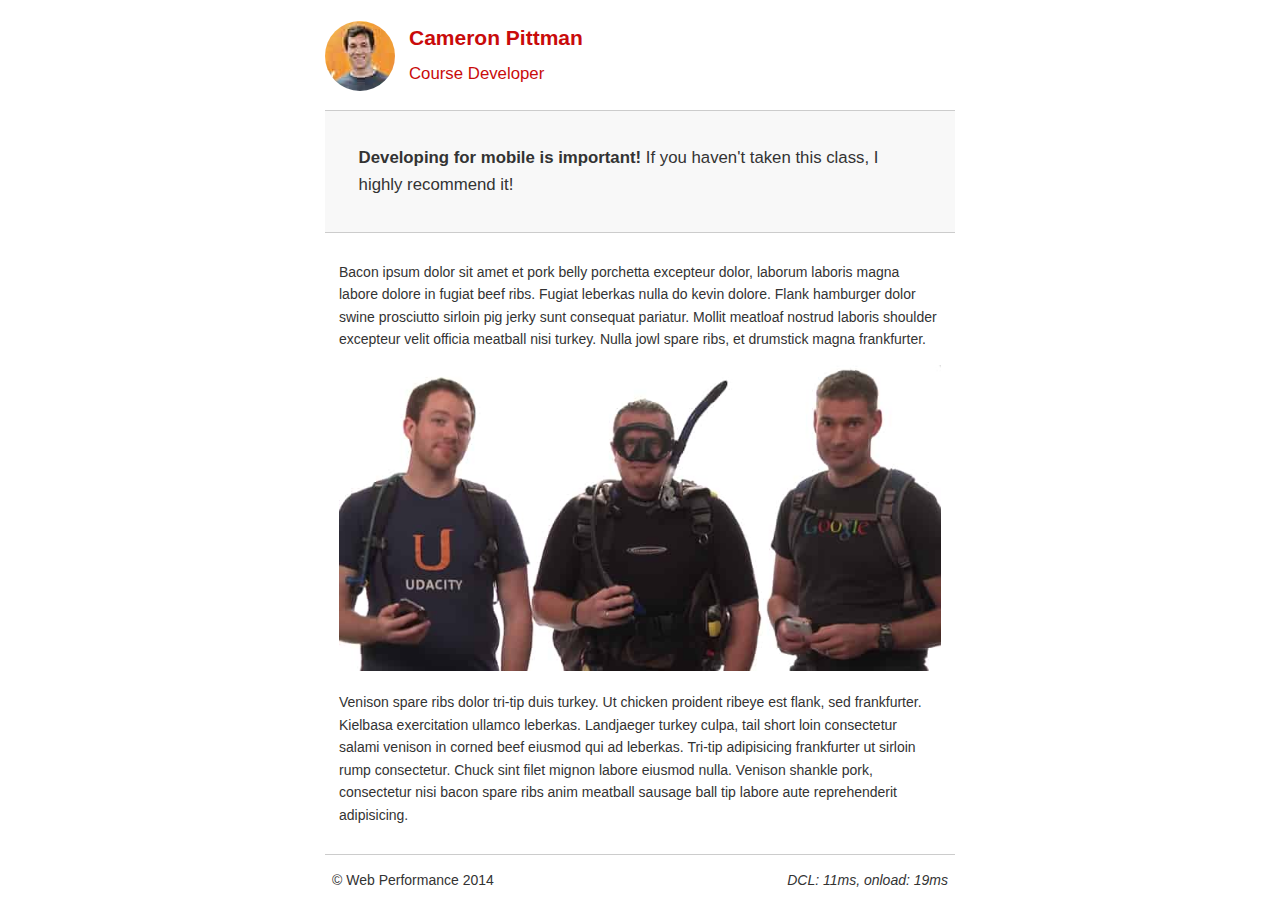
<file: project-mobile.html>
<!DOCTYPE html>
<html lang="en">
  <head>
    <meta charset="utf-8">
    <meta name="viewport" content="width=device-width, initial-scale=1">
    <meta name="description" content=" FILL ME IN ">
    <meta name="author" content=" FILL ME IN ">
    <title>Cameron Pitman: Portfolio</title>

    <!-- Hmm, what is the impact of web fonts on speed? Measure it... -->
    <!-- <link href="//fonts.googleapis.com/css?family=Open+Sans:400,700" rel="stylesheet"> -->

    <link href="css/style.css" rel="stylesheet">
    <link href="css/print.css" rel="stylesheet">

    <script>
      (function(w,g){w['GoogleAnalyticsObject']=g;
      w[g]=w[g]||function(){(w[g].q=w[g].q||[]).push(arguments)};w[g].l=1*new Date();})(window,'ga');

      // Optional TODO: replace with your Google Analytics profile ID.
      ga('create', 'UA-XXXX-Y');
      ga('send', 'pageview');
    </script>
    <script src="http://www.google-analytics.com/analytics.js"></script>
    <script async src="js/perfmatters.js"></script>
  </head>

  <body>
    <header>
      <a href="/"><img src="img/profilepic.jpg"></a>
      <p>Cameron Pittman<br><span>Course Developer</span></p>
    </header>

    <div class="container">
      <div class="hero">
        <strong>Developing for mobile is important!</strong> If you haven't taken this class, I highly recommend it!
      </div>

      <div class="content">

        <p>Bacon ipsum dolor sit amet et pork belly porchetta excepteur dolor, laborum laboris magna labore dolore in fugiat beef ribs. Fugiat leberkas nulla do kevin dolore. Flank hamburger dolor swine prosciutto sirloin pig jerky sunt consequat pariatur. Mollit meatloaf nostrud laboris shoulder excepteur velit officia meatball nisi turkey. Nulla jowl spare ribs, et drumstick magna frankfurter.</p>

        <img src="img/mobilewebdev.jpg">

        <p>Venison spare ribs dolor tri-tip duis turkey. Ut chicken proident ribeye est flank, sed frankfurter. Kielbasa exercitation ullamco leberkas. Landjaeger turkey culpa, tail short loin consectetur salami venison in corned beef eiusmod qui ad leberkas. Tri-tip adipisicing frankfurter ut sirloin rump consectetur. Chuck sint filet mignon labore eiusmod nulla. Venison shankle pork, consectetur nisi bacon spare ribs anim meatball sausage ball tip labore aute reprehenderit adipisicing.</p>

    </div>

    <footer>
      <p>&copy; Web Performance 2014 <span id="crp-stats"></span></p>
    </footer>
  </body>
</html>
</file>
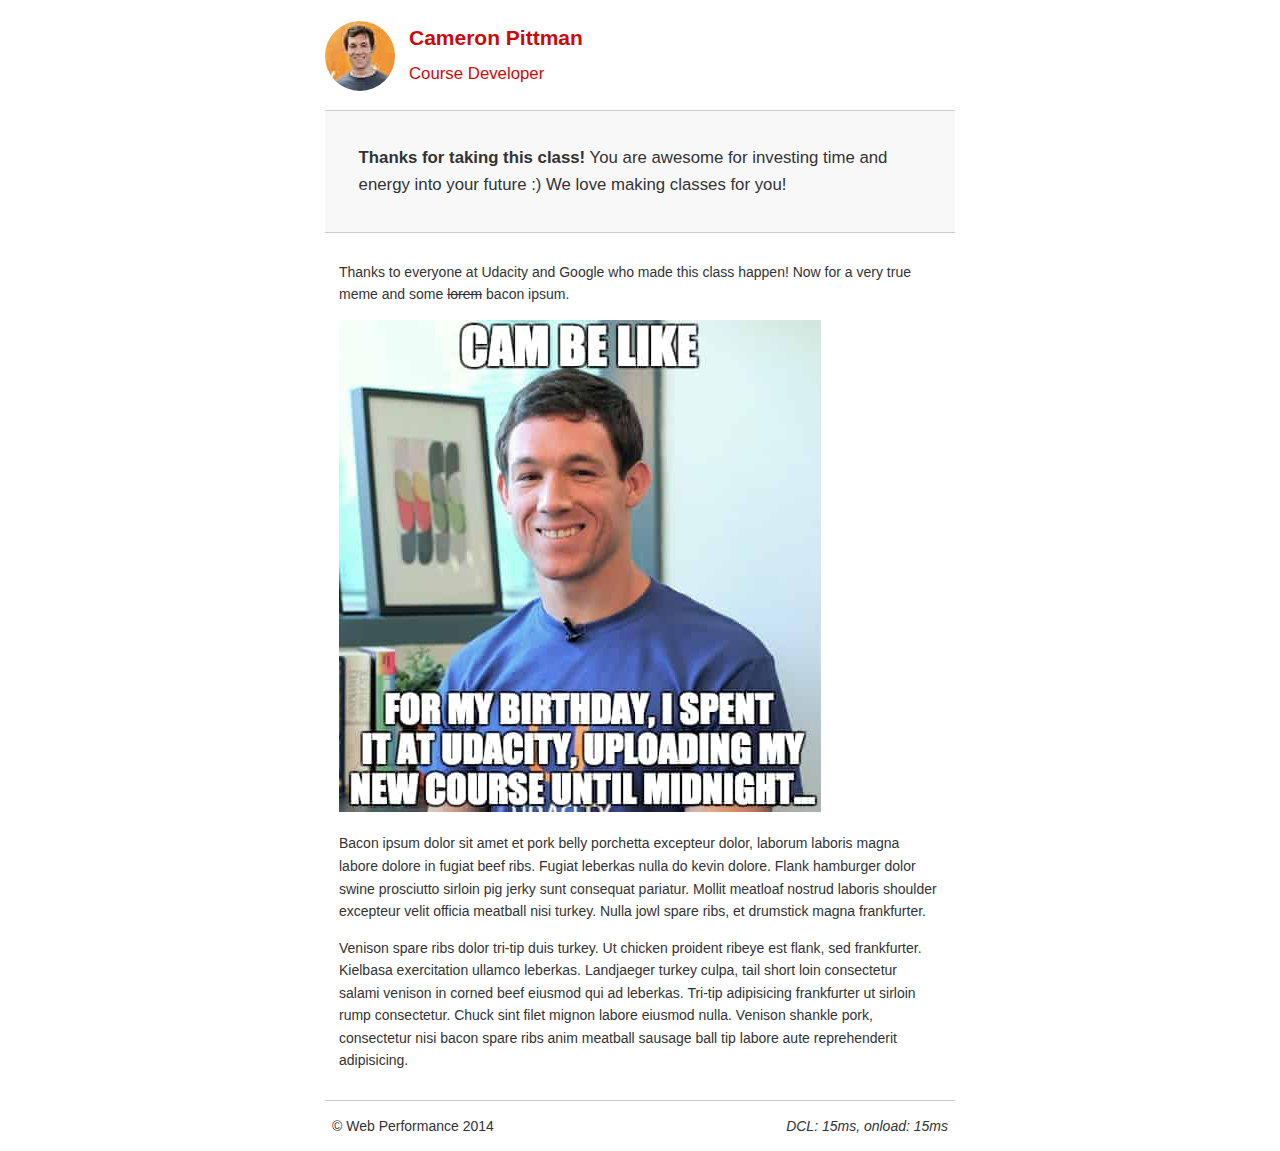
<file: project-webperf.html>
<!DOCTYPE html>
<html lang="en">
  <head>
    <meta charset="utf-8">
    <meta name="viewport" content="width=device-width, initial-scale=1">
    <meta name="description" content=" FILL ME IN ">
    <meta name="author" content=" FILL ME IN ">
    <title>Cameron Pitman: Portfolio</title>

    <!-- Hmm, what is the impact of web fonts on speed? Measure it... -->
    <!-- <link href="//fonts.googleapis.com/css?family=Open+Sans:400,700" rel="stylesheet"> -->

    <link href="css/style.css" rel="stylesheet">
    <link href="css/print.css" rel="stylesheet">

    <script>
      (function(w,g){w['GoogleAnalyticsObject']=g;
      w[g]=w[g]||function(){(w[g].q=w[g].q||[]).push(arguments)};w[g].l=1*new Date();})(window,'ga');

      // Optional TODO: replace with your Google Analytics profile ID.
      ga('create', 'UA-XXXX-Y');
      ga('send', 'pageview');
    </script>
    <script src="http://www.google-analytics.com/analytics.js"></script>
    <script async src="js/perfmatters.js"></script>
  </head>

  <body>
    <header>
      <a href="/"><img src="img/profilepic.jpg"></a>
      <p>Cameron Pittman<br><span>Course Developer</span></p>
    </header>

    <div class="container">
      <div class="hero">
        <strong>Thanks for taking this class!</strong> You are awesome for investing time and energy into your future :) We love making classes for you!
      </div>

      <div class="content">

        <p>Thanks to everyone at Udacity and Google who made this class happen! Now for a very true meme and some <strike>lorem</strike> bacon ipsum.</p>

        <img src="img/cam_be_like.jpg">

        <p>Bacon ipsum dolor sit amet et pork belly porchetta excepteur dolor, laborum laboris magna labore dolore in fugiat beef ribs. Fugiat leberkas nulla do kevin dolore. Flank hamburger dolor swine prosciutto sirloin pig jerky sunt consequat pariatur. Mollit meatloaf nostrud laboris shoulder excepteur velit officia meatball nisi turkey. Nulla jowl spare ribs, et drumstick magna frankfurter.</p>

        <p>Venison spare ribs dolor tri-tip duis turkey. Ut chicken proident ribeye est flank, sed frankfurter. Kielbasa exercitation ullamco leberkas. Landjaeger turkey culpa, tail short loin consectetur salami venison in corned beef eiusmod qui ad leberkas. Tri-tip adipisicing frankfurter ut sirloin rump consectetur. Chuck sint filet mignon labore eiusmod nulla. Venison shankle pork, consectetur nisi bacon spare ribs anim meatball sausage ball tip labore aute reprehenderit adipisicing.</p>

    </div>

    <footer>
      <p>&copy; Web Performance 2014 <span id="crp-stats"></span></p>
    </footer>
  </body>
</html>
</file>
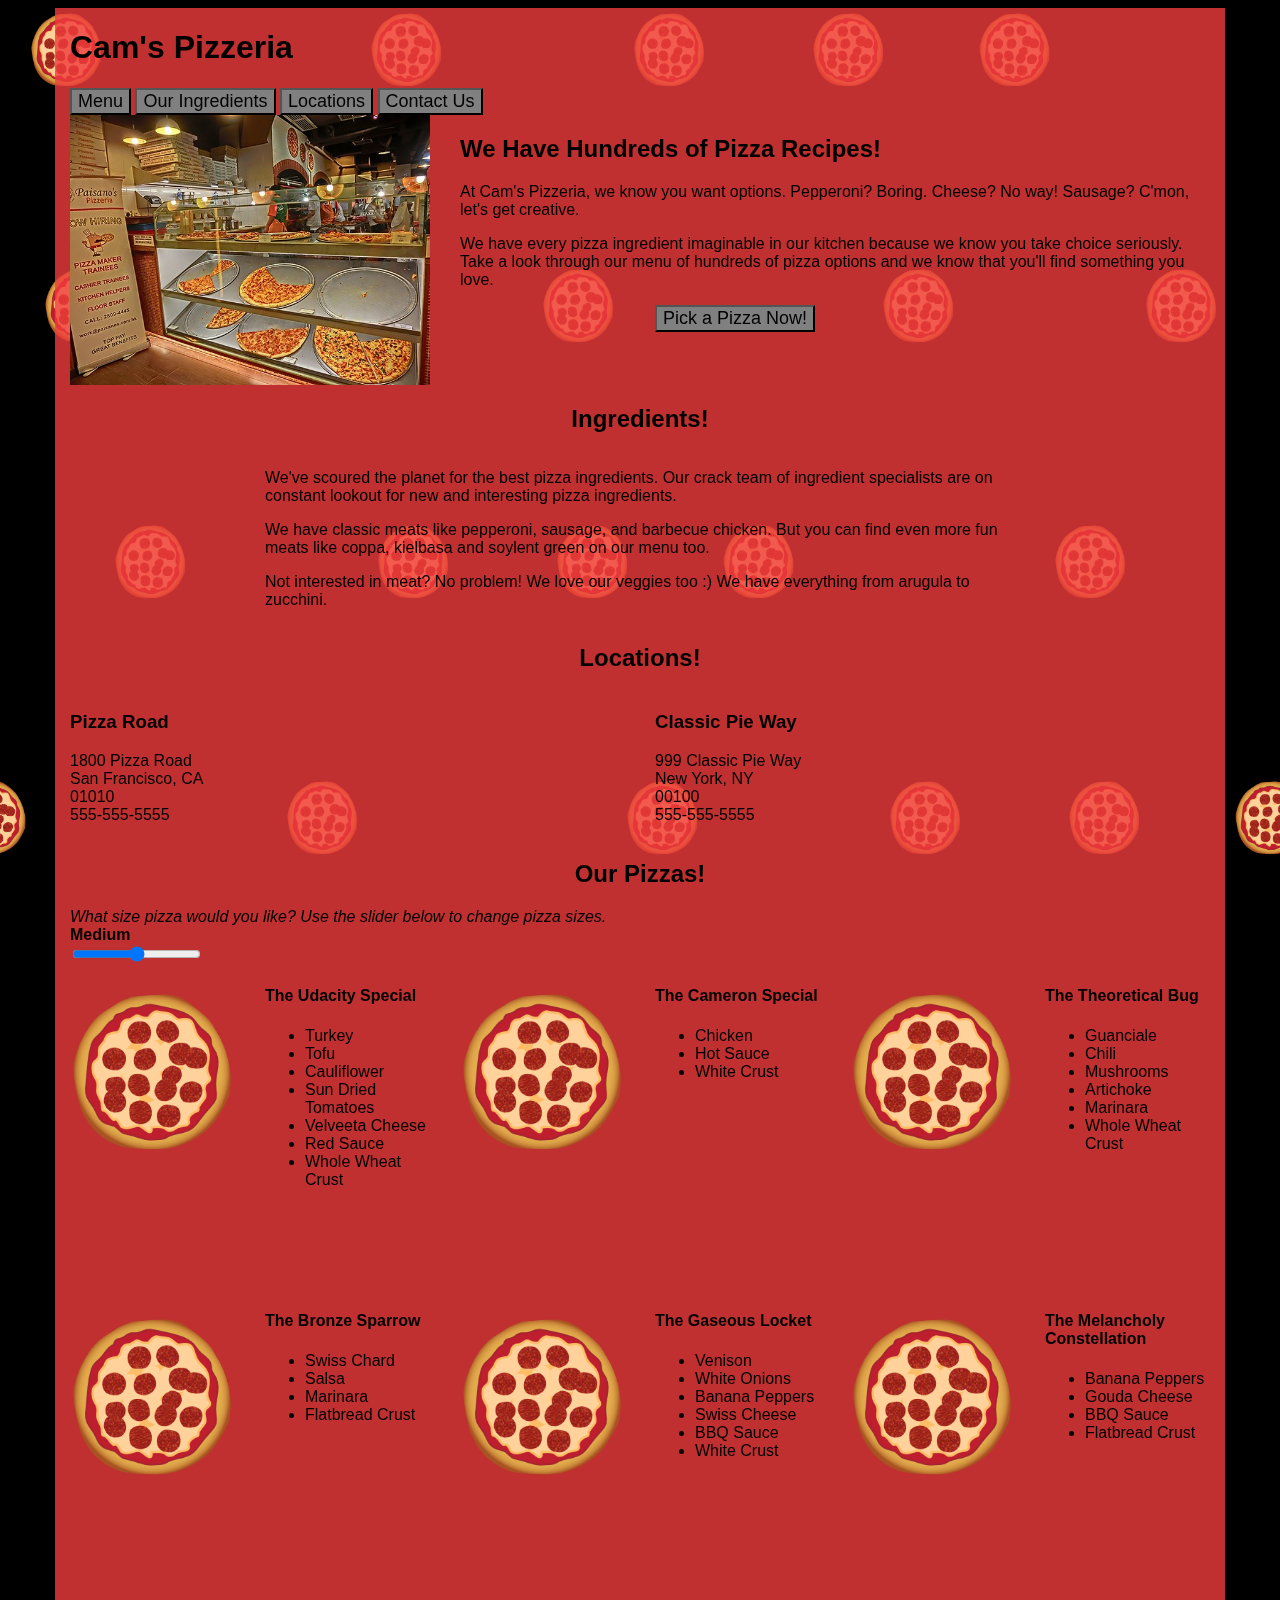
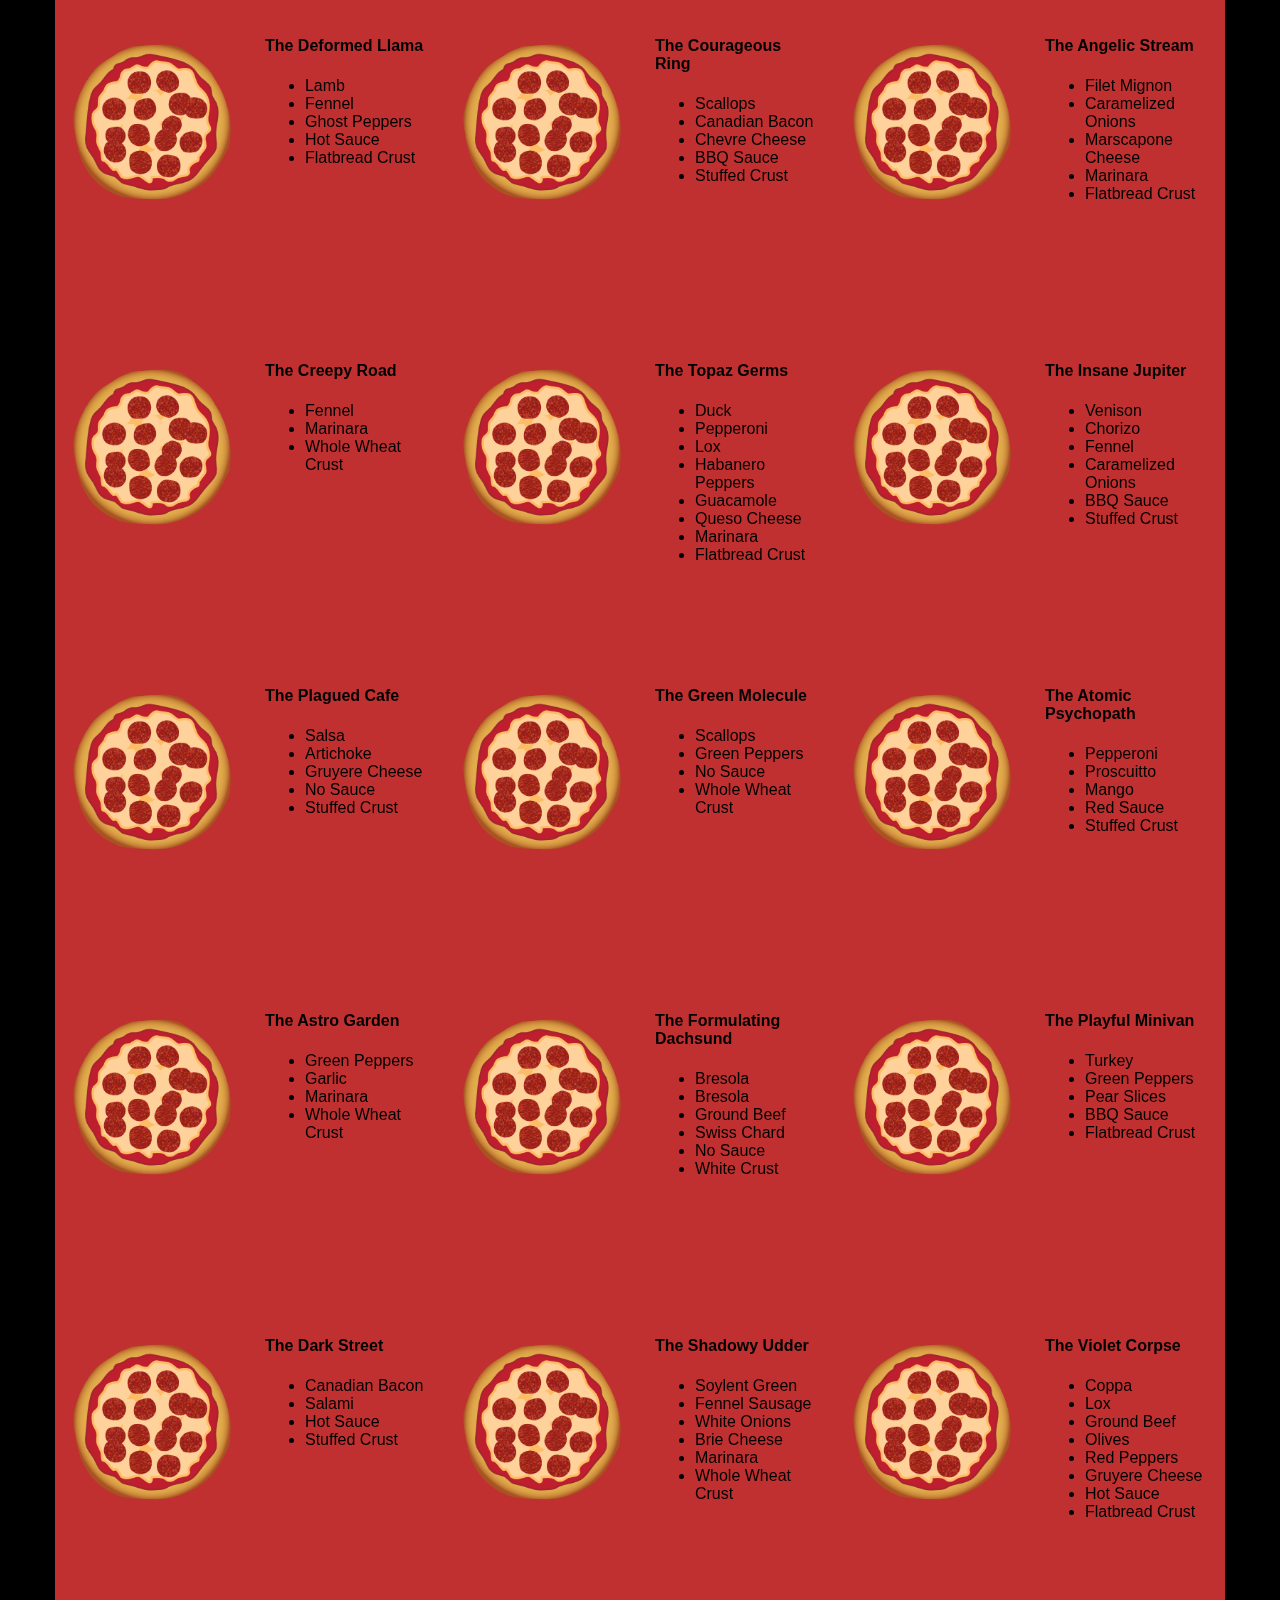
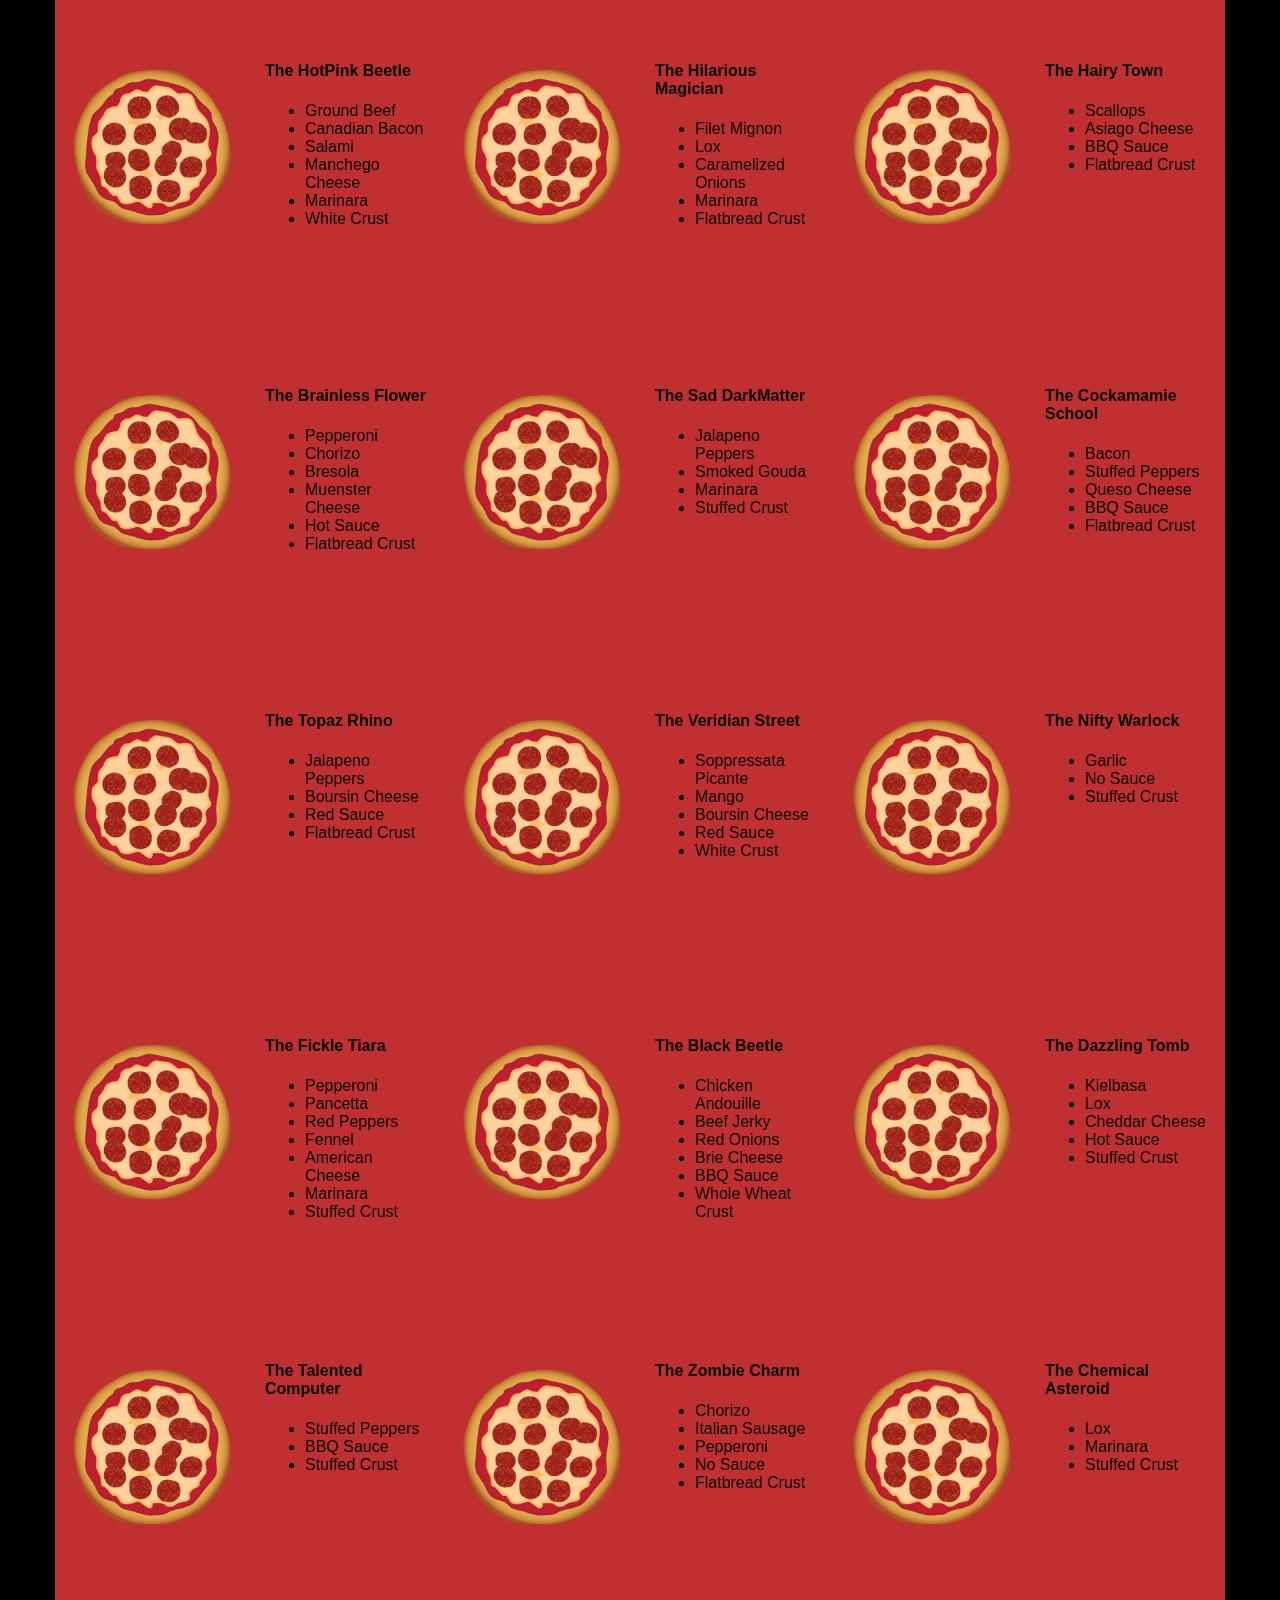
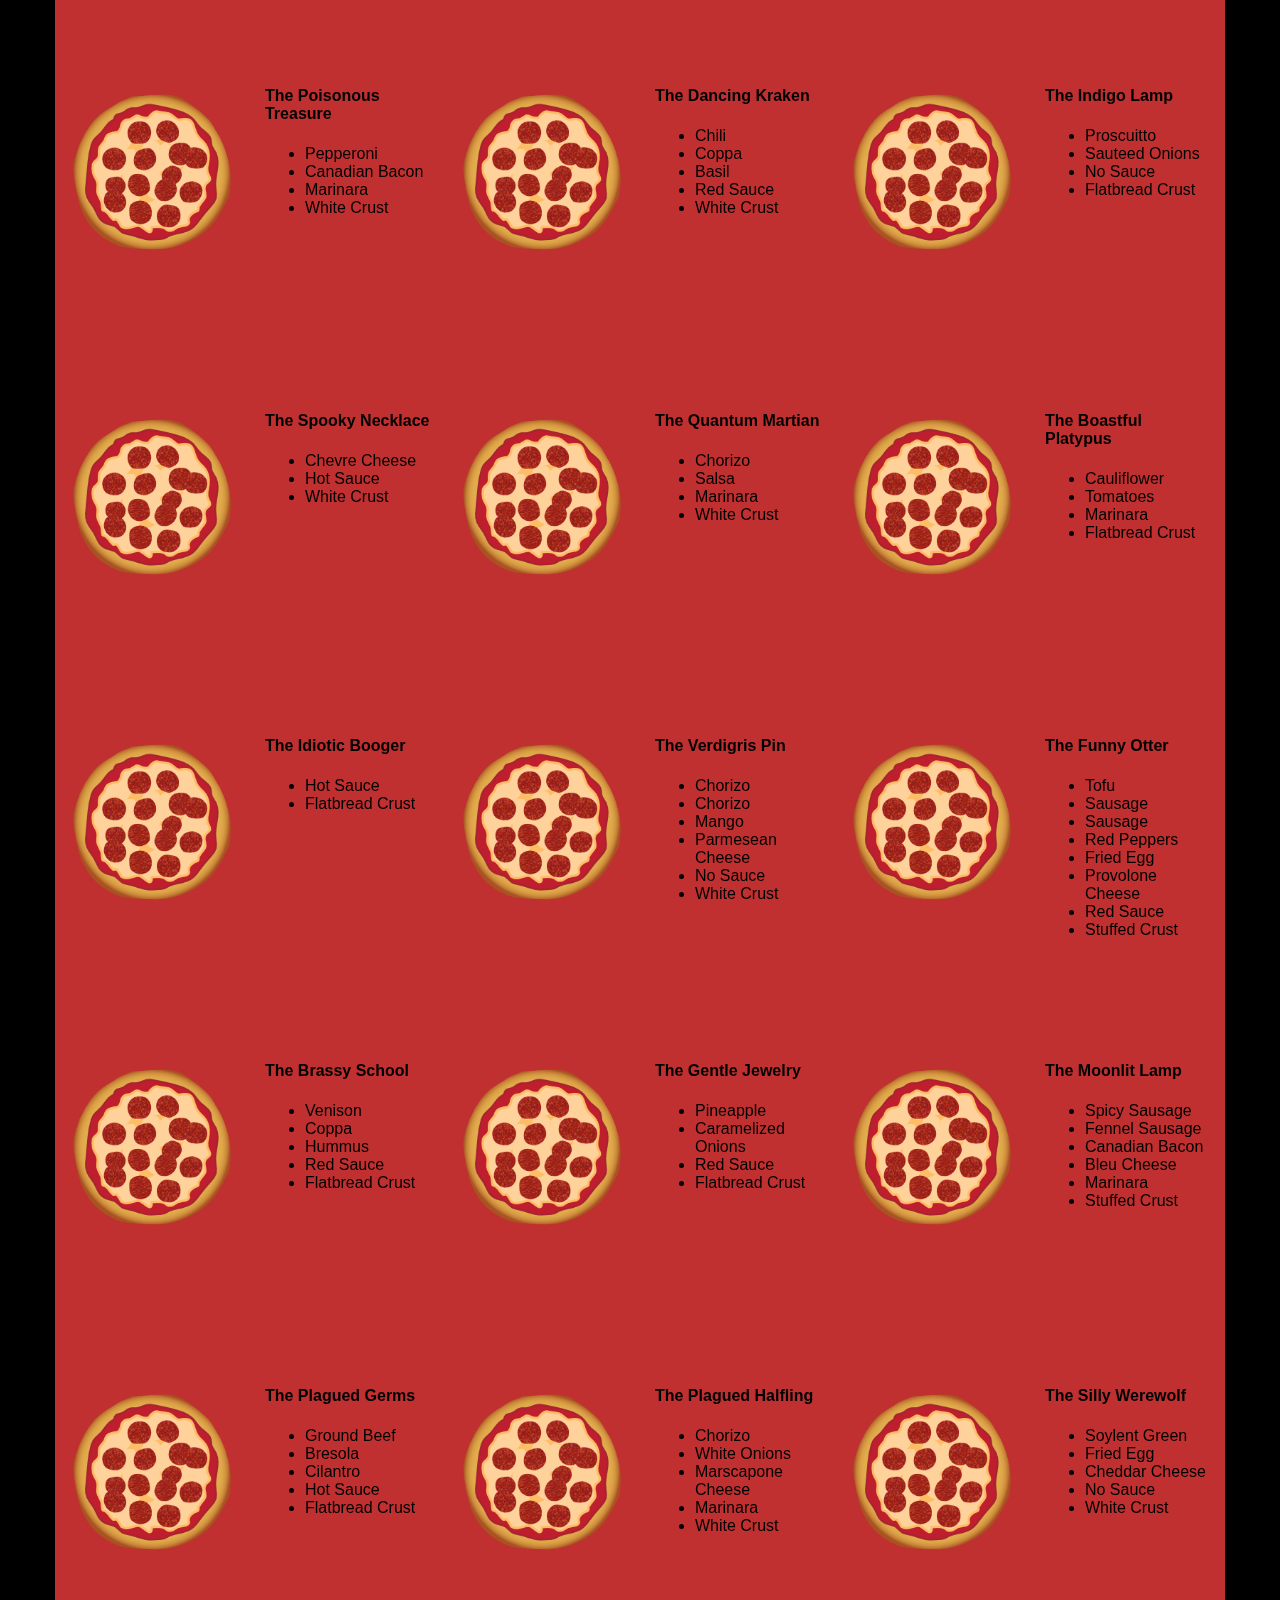
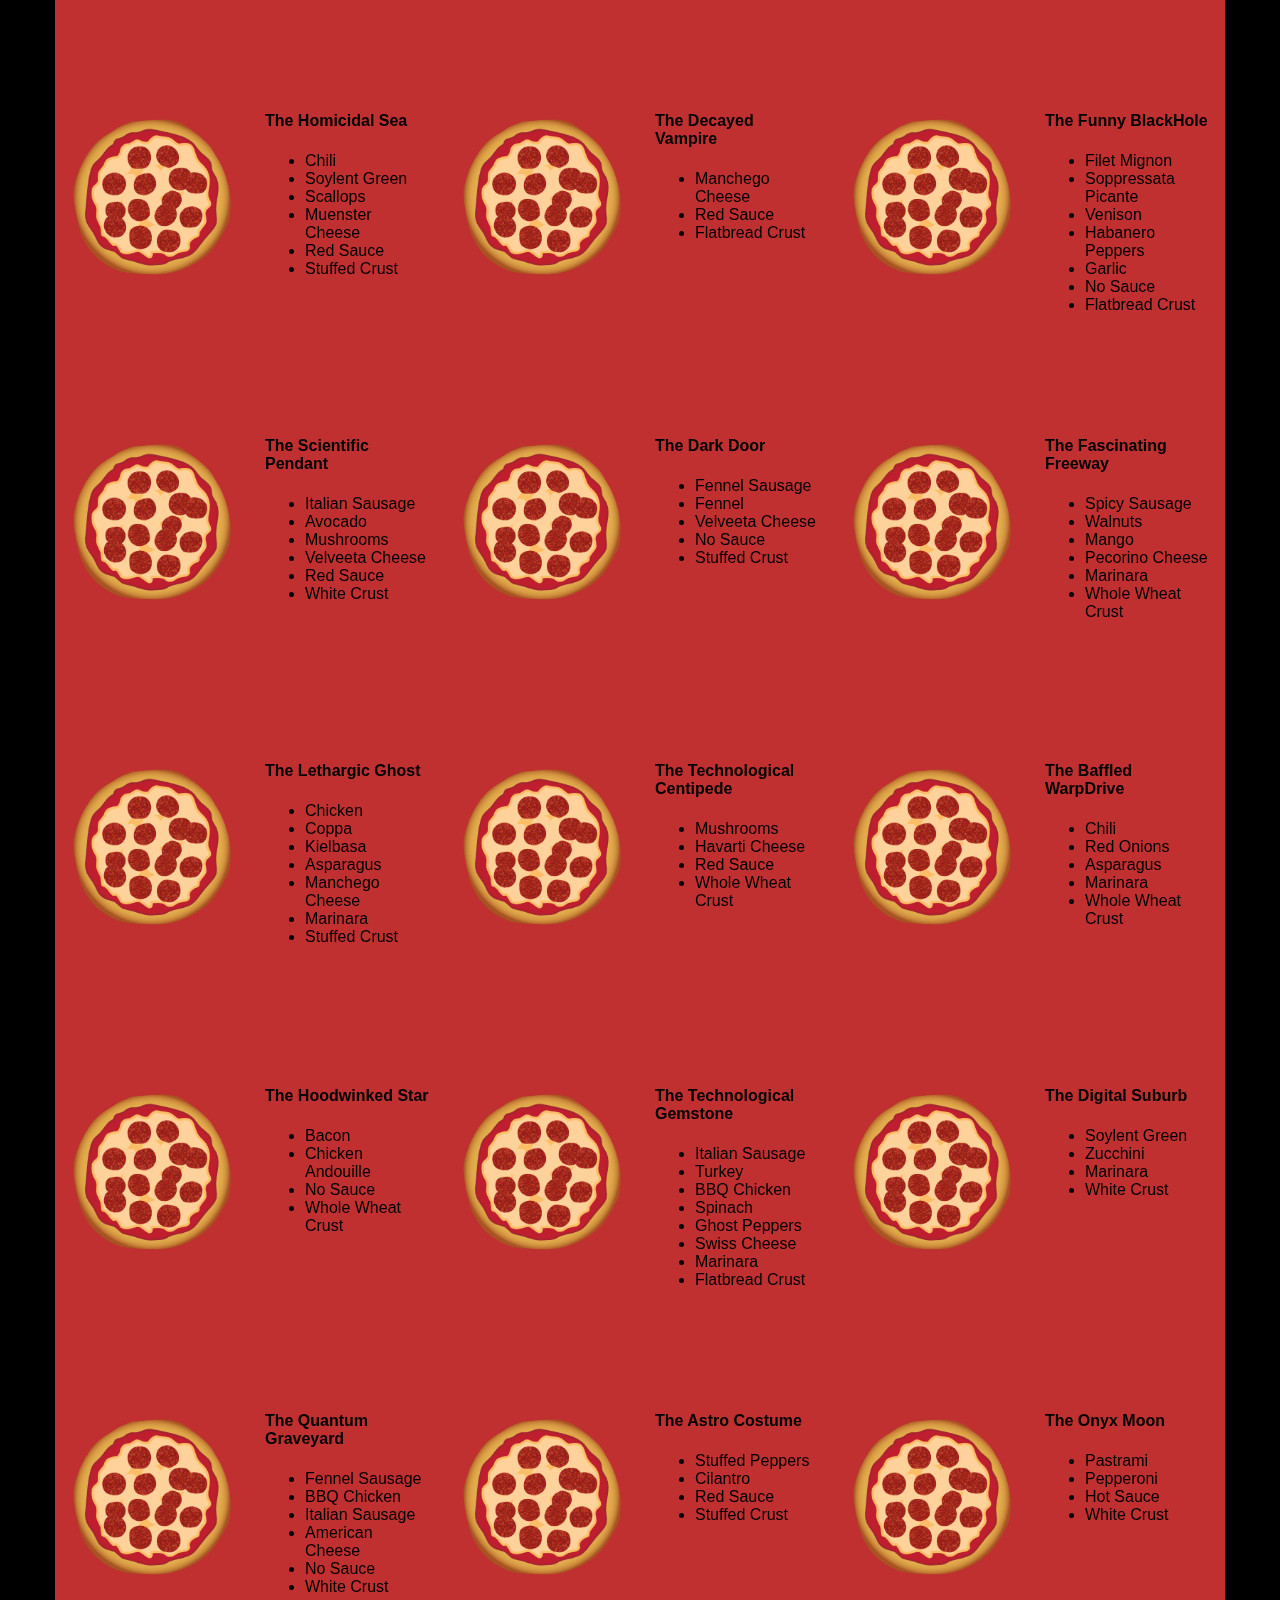
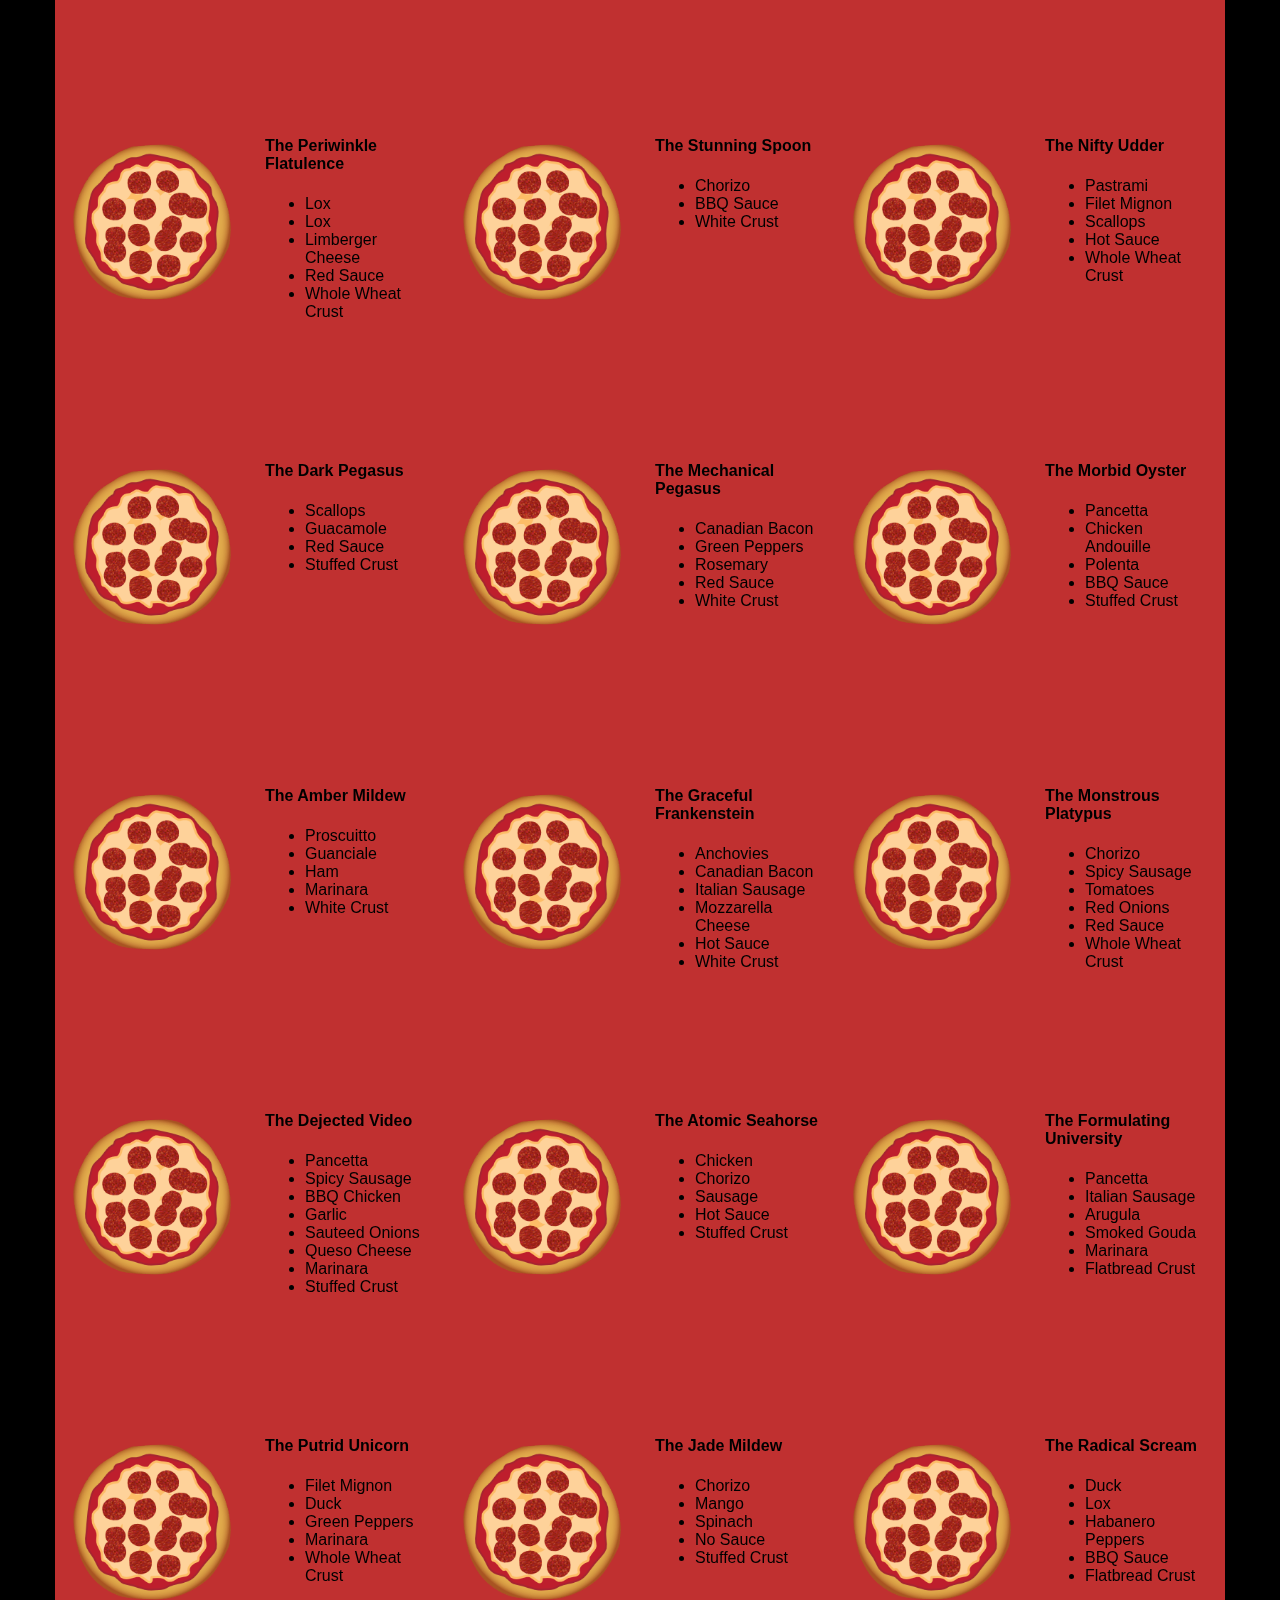
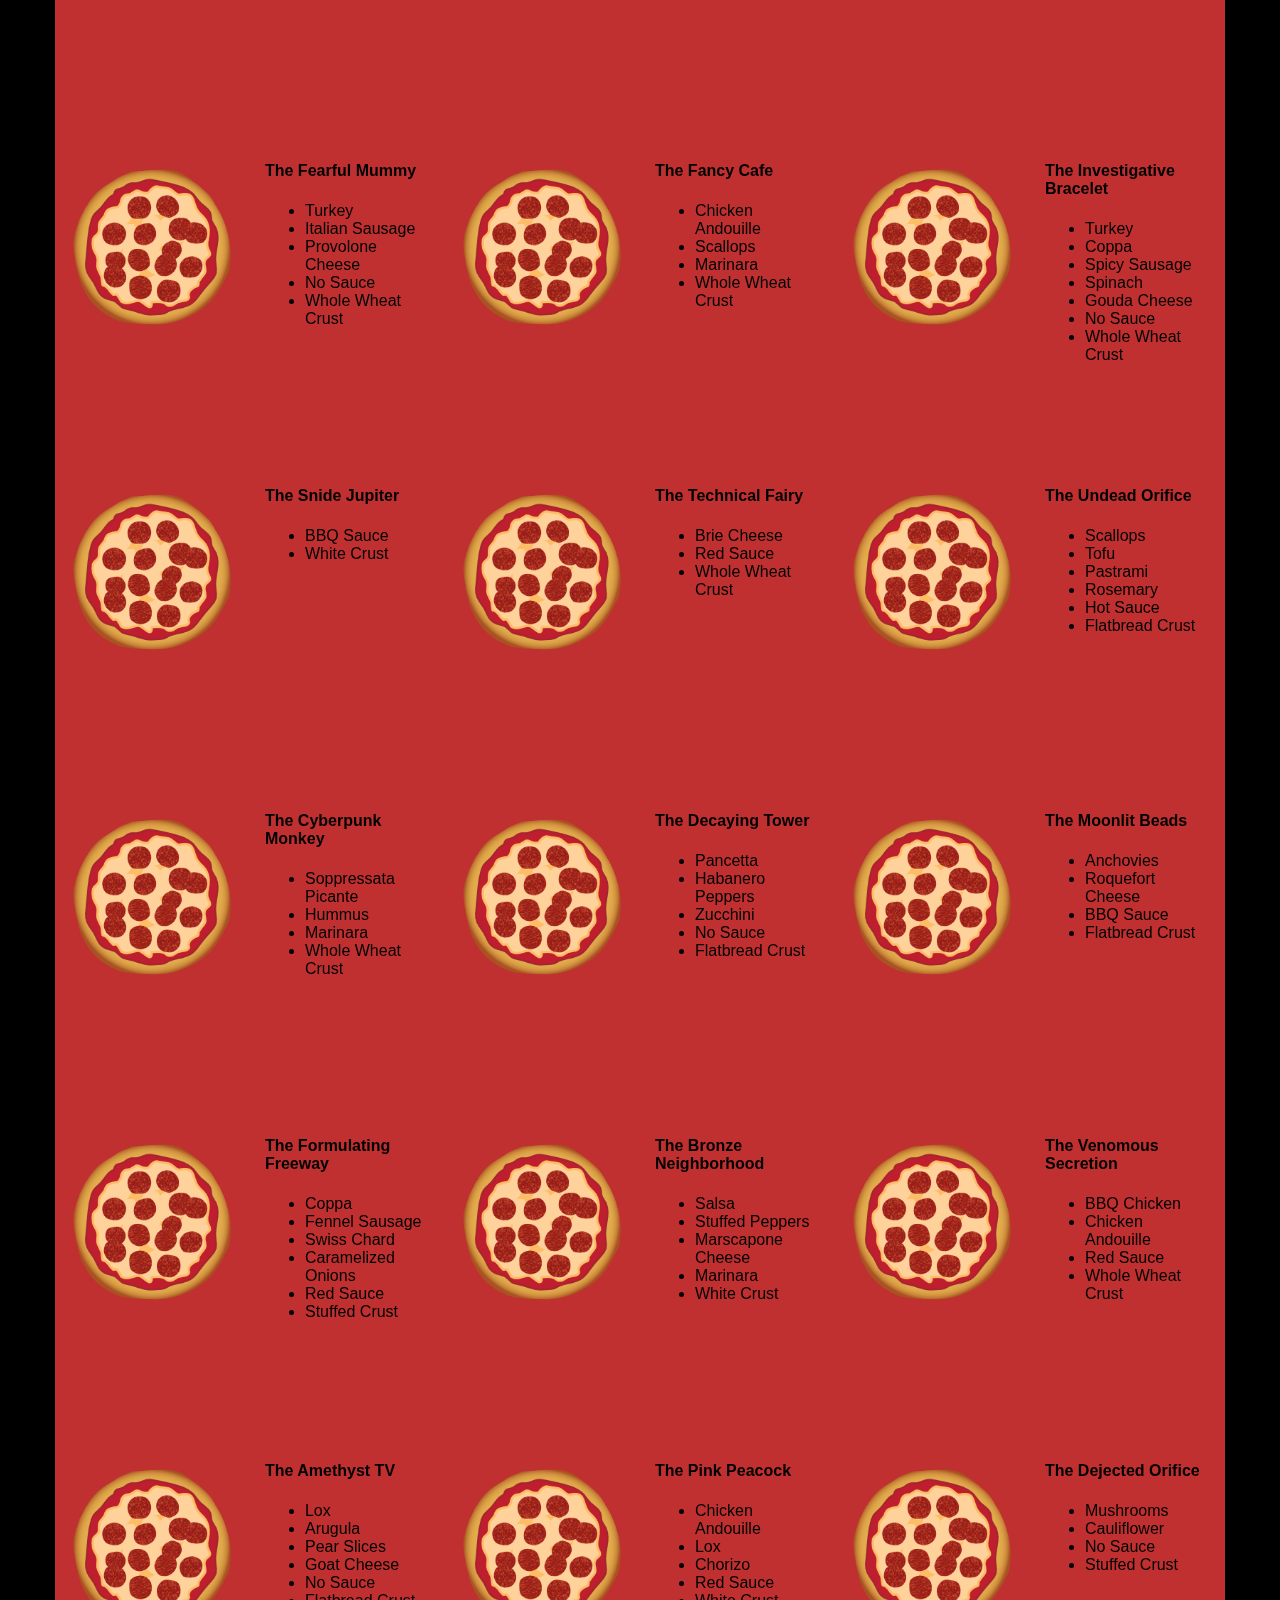
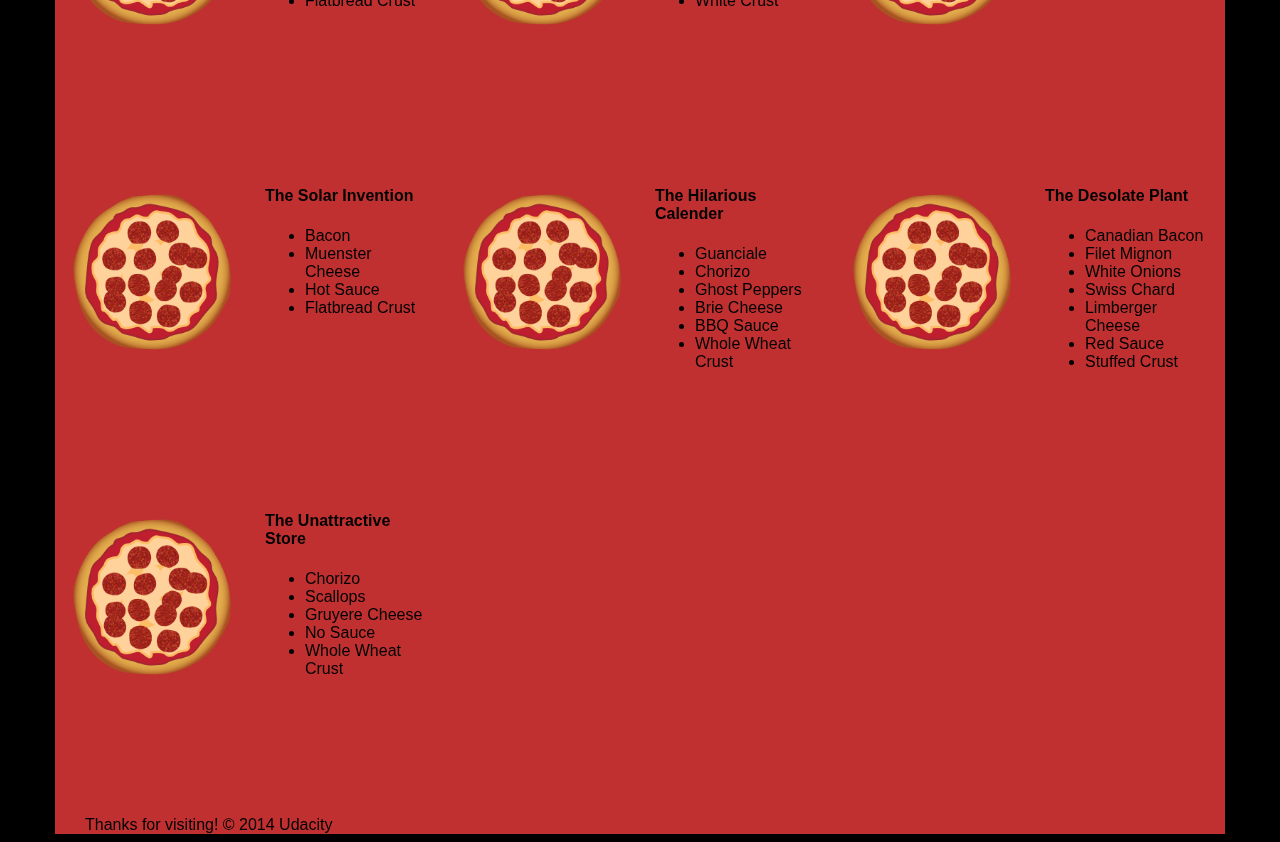
<file: views/pizza.html>
<!DOCTYPE HTML>
<html>
<head>
  <meta name="viewport" content="width=device-width, initial-scale=1">
  <link rel="stylesheet" href="css/style.css">
  <link rel="stylesheet" href="css/bootstrap-grid.css">
  <script defer type="text/javascript" src="js/main.js"></script>
</head>

<body>
  <div class="container">
    <div id="header" class="row">
      <div class="col-md-6">
        <div class="row">
          <div class="col-md-12">
            <h1>Cam's Pizzeria</h1>
            <div class="row">
              <div id="menu" class="col-md-12">
                <form action="#randomPizzas">
                  <input type="submit" value="Menu">
                </form>
                <form action="#ingredients">
                  <input type="submit" value="Our Ingredients">
                </form>
                <form action="#locations">
                  <input type="submit" value="Locations">
                </form>
                <form action="#" onsubmit="alert('Thanks for clicking! This button doesn\'t do anything because this is a fake pizzeria :\)')">
                  <input type="submit" value="Contact Us">
                </form>
              </div>
            </div>
          </div>
        </div>
      </div>
      <div id="movingPizzas1" class="col-md-6">
      </div>
    </div>
    <div id="callToAction" class="row">
      <div class="col-md-4">
        <img src="images/pizzeria.jpg" class="img-responsive"> <!-- Image credit to: http://commons.wikimedia.org/wiki/File:HK_TST_night_%E5%98%89%E8%98%AD%E9%81%93_Granville_Road_restaurant_Paisano's_Pizzeria_pizza_Dec-2013.JPG -->
      </div>
      <div class="col-md-8">
        <div class="row">
          <div class="col-md-12">
            <h2>We Have Hundreds of Pizza Recipes!</h2>
            <p>At Cam's Pizzeria, we know you want options. Pepperoni? Boring. Cheese? No way! Sausage? C'mon, let's get creative.</p>

            <p>We have every pizza ingredient imaginable in our kitchen because we know you take choice seriously. Take a look through our menu of hundreds of pizza options and we know that you'll find something you love.</p>
          </div>
        </div>
        <div class="row">
          <div class="col-md-6 col-md-push-3">
            <form action="#randomPizzas">
              <input type="submit" value="Pick a Pizza Now!">
            </form>
          </div>
        </div>
      </div>
    </div>
    <div id="ingredients" class="row">
      <div class="col-md-8 col-md-push-2">
        <div class="row">
          <div class="col-md-12 centered">
            <h2>Ingredients!</h2>
          </div>
        </div>
        <div class="row">
          <div class="col-md-12">
            <p>We've scoured the planet for the best pizza ingredients. Our crack team of ingredient specialists are on constant lookout for new and interesting pizza ingredients.</p>

            <p>We have classic meats like pepperoni, sausage, and barbecue chicken. But you can find even more fun meats like coppa, kielbasa and soylent green on our menu too.</p>

            <p>Not interested in meat? No problem! We love our veggies too :) We have everything from arugula to zucchini.</p>
          </div>
        </div>
      </div>
    </div>
    <div id="locations" class="row">
      <div class="col-md-12">
        <h2 style="text-align: center">Locations!</h2>
        <div class="row">
          <div class="col-md-6">
            <h3>Pizza Road</h3>
            <p>1800 Pizza Road<br>San Francisco, CA<br>01010<br>555-555-5555</p>
          </div>
          <div class="col-md-6">
            <h3>Classic Pie Way</h3>
            <p>999 Classic Pie Way<br>New York, NY<br>00100<br>555-555-5555</p>
          </div>
        </div>
      </div>
    </div>
    <div id="pizzaGenerator" class="row">
      <div class="col-md-12">
        <h2 style="text-align: center">Our Pizzas!</h2>
        <div class="row">
          <div class="col-md-12">
            <em>What size pizza would you like? Use the slider below to change pizza sizes.</em>
          </div>
          <div id="pizzaSize" class="col-md-6">Medium</div>
          <div class="col-md-12">
            <input id="sizeSlider" type="range" min="1" max="3" value="2" step="1" onchange="resizePizzas(this.value)"></input>
          </div>
        </div>
        <div id="randomPizzas" class="row">
          <div id="pizza0" class="randomPizzaContainer medium">
            <div class="col-md-6">
              <img src="images/pizza.png" class="img-responsive">
            </div>
            <div class="col-md-6">
              <h4>The Udacity Special</h4>
              <ul>
                <li>Turkey</li>
                <li>Tofu</li>
                <li>Cauliflower</li>
                <li>Sun Dried Tomatoes</li>
                <li>Velveeta Cheese</li>
                <li>Red Sauce</li>
                <li>Whole Wheat Crust</li>
              </ul>
            </div>
          </div>
          <div id="pizza1" class="randomPizzaContainer medium">
            <div class="col-md-6">
              <img src="images/pizza.png" class="img-responsive">
            </div>
            <div class="col-md-6">
              <h4>The Cameron Special</h4>
              <ul>
                <li>Chicken</li>
                <li>Hot Sauce</li>
                <li>White Crust</li>
              </ul>
            </div>
          </div>
        </div>
      </div>
    </div>
    <div id="footer" class="col-md-12">Thanks for visiting! &copy; 2014 Udacity</div>
  </div>
</body>

</html>
</file>
<file: css/style.css>
.hero,footer{border-top:1px solid #ccc}footer span,li p{font-style:italic}html{font-size:100%;overflow-y:scroll;-webkit-tap-highlight-color:transparent;-ms-text-size-adjust:100%;-webkit-text-size-adjust:none}body{margin:0;font-size:14px;line-height:1.61;font-weight:400;background:#fff}b,header p,strong{font-weight:700}body,button,input,select,textarea{font-family:'Open Sans',sans-serif;color:#333}a{color:#12C}a:visited{color:#61C}a:focus{outline:dotted thin}a:active,a:hover{color:#c00;outline:0}code,pre{font-family:monospace,monospace;font-size:1em}ol,ul{margin:1em 0;padding:0 0 0 20px}img{border:0;max-width:100%}.container,footer,header{max-width:45em;margin:0 auto}header{padding:0 .5em;color:#C90B0B}header img{border-radius:40px;float:left}header p{font-size:1.5em;padding-left:4em}header p span{font-size:.8em;font-weight:400}.hero{padding:2em;background-color:#f8f8f8;font-size:1.2em;border-bottom:1px solid #ccc}.content{padding:1em}.content li{list-style-type:none;font-size:1.1em}li img{float:left;padding-right:1em}li p{font-size:.9em}footer{padding:0 .5em}footer span{float:right}@media only screen and (max-width:480px){body{font-size:12px}header p{padding-left:4.5em}}
</file>
<file: css/print.css>
@media print {
  * { background: transparent !important; color: black !important; text-shadow: none !important; filter:none !important; -ms-filter: none !important; }
  a, a:visited { color: #444 !important; text-decoration: underline; }
  a[href]:after { content: " (" attr(href) ")"; }
  tr, img { page-break-inside: avoid; }
  img { max-width: 100% !important; }
  @page { margin: 0.5cm; }
  p, h2, h3 { orphans: 3; widows: 3; }
  h2, h3{ page-break-after: avoid; }
}
</file>
<file: views/css/style.css>
/** {
  outline: 1px solid red !important;
}*/
* {
  -webkit-box-sizing: border-box;
  -moz-box-sizing: border-box;
  -box-sizing: border-box;
}

body {
  font-family: "Trebuchet MS", Helvetica, sans-serif;
  background: black;
}

input {
  background: grey;
  font-size: 18px;
}

form {
  display: inline-block;
}

.small {
  float: left;
  display: flex;
  width: 25%;
  will-change: transform;
}

.medium {
  float: left;
  display: flex;
  width: 33.33%;
  will-change: transform;
}

.large {
  float: left;
  display: flex;
  width: 50%;
  will-change: transform;
}

.centered {
  text-align: center;
}

#pizzaSize {
  font-weight: 800;
}

.mover {
  position: fixed;
  width: 256px;
  z-index: -1;
  will-change: transform;
}

.randomPizzaContainer {
  float: left;
  display: flex;
  will-change: transform;
}

.randomPizzaContainer:after {
  content: "";
  display: table;
  clear:both;
}

 .container {
  background-color: rgba(240, 60, 60, 0.8);
}
</file>
